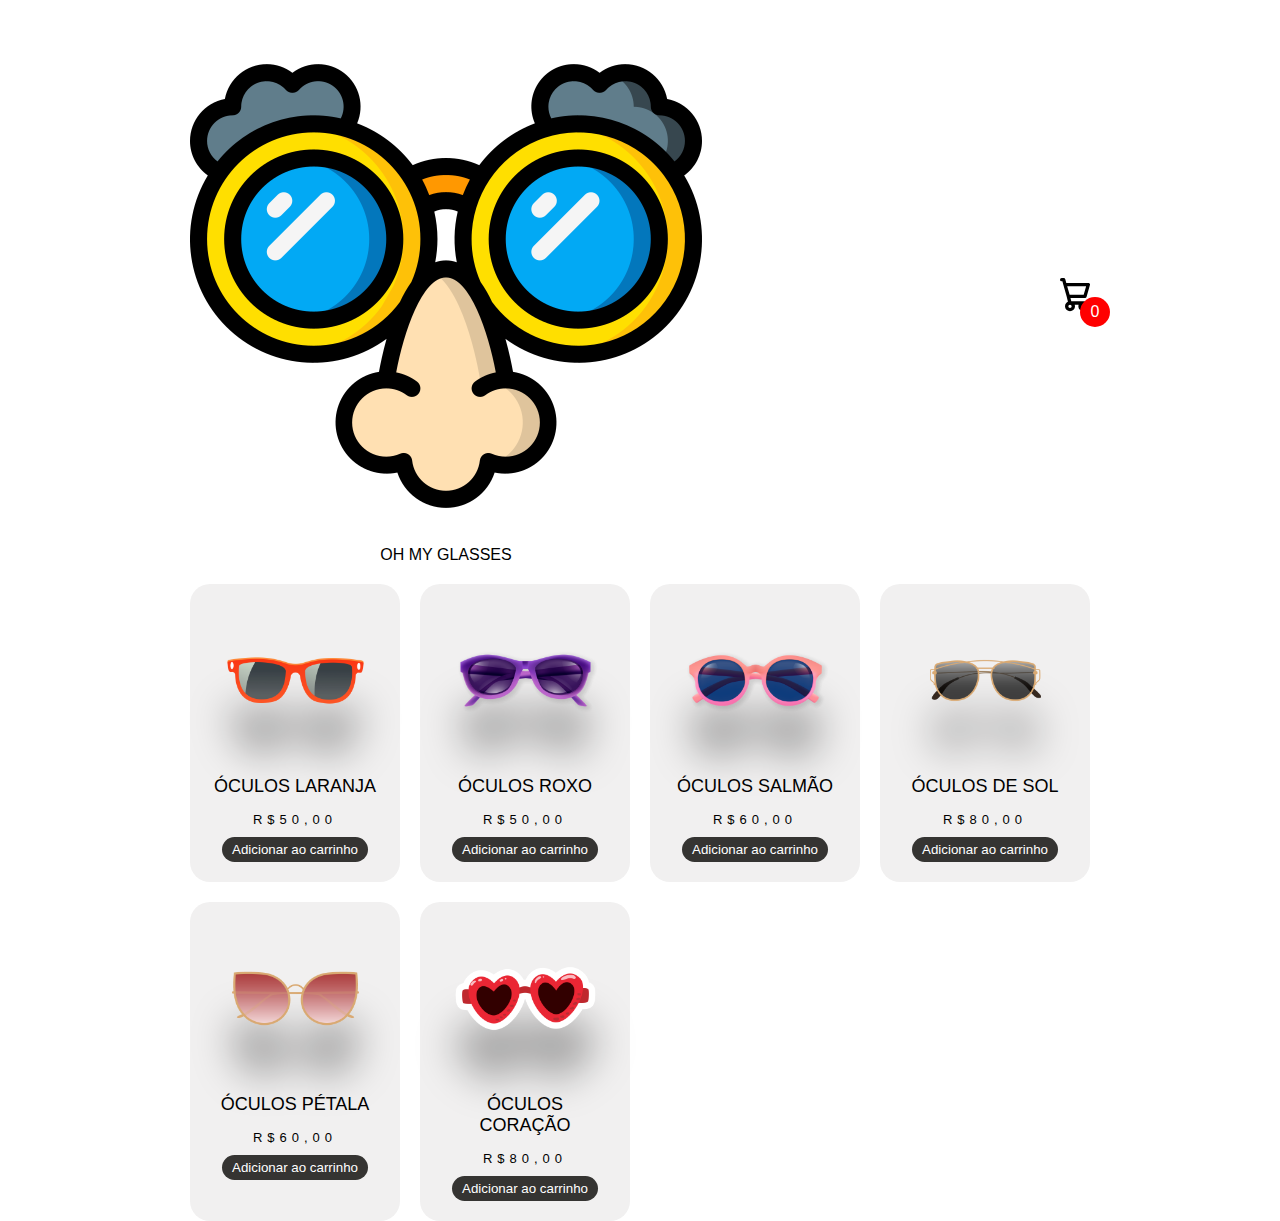
<file: Lista2/index.html>
<!DOCTYPE html>
<html lang="en">
<head>
    <meta charset="UTF-8">
    <meta name="viewport" content="width=device-width, initial-scale=1.0">
    <title>Document</title>
    <link rel="stylesheet" href="style.css">
</head>
<body class="">
    
    <div class="container">
        <header>
            <div class="branding">
                <img src="image/logo.png" alt="Logo" class="logo">
                <div class="title">OH MY GLASSES</div>
            </div>
            <div class="icon-cart">
                <svg aria-hidden="true" xmlns="http://www.w3.org/2000/svg" fill="none" viewBox="0 0 18 20">
                    <path stroke="currentColor" stroke-linecap="round" stroke-linejoin="round" stroke-width="2" d="M6 15a2 2 0 1 0 0 4 2 2 0 0 0 0-4Zm0 0h8m-8 0-1-4m9 4a2 2 0 1 0 0 4 2 2 0 0 0 0-4Zm-9-4h10l2-7H3m2 7L3 4m0 0-.792-3H1"/>
                </svg>
                <span>0</span>
            </div>
        </header>
        <div class="listProduct">

        </div>
    </div>
    <div class="cartTab">
        <h1>Meu carrinho</h1>
        <div class="listCart">
            
        </div>
        <div class="btn">
            <button class="close">FECHAR</button>
            <button class="totalPriceText">TOTAL: R$0,00</button>
        </div>
    </div>

    <script src="app.js"></script>
</body>
</html>
</file>
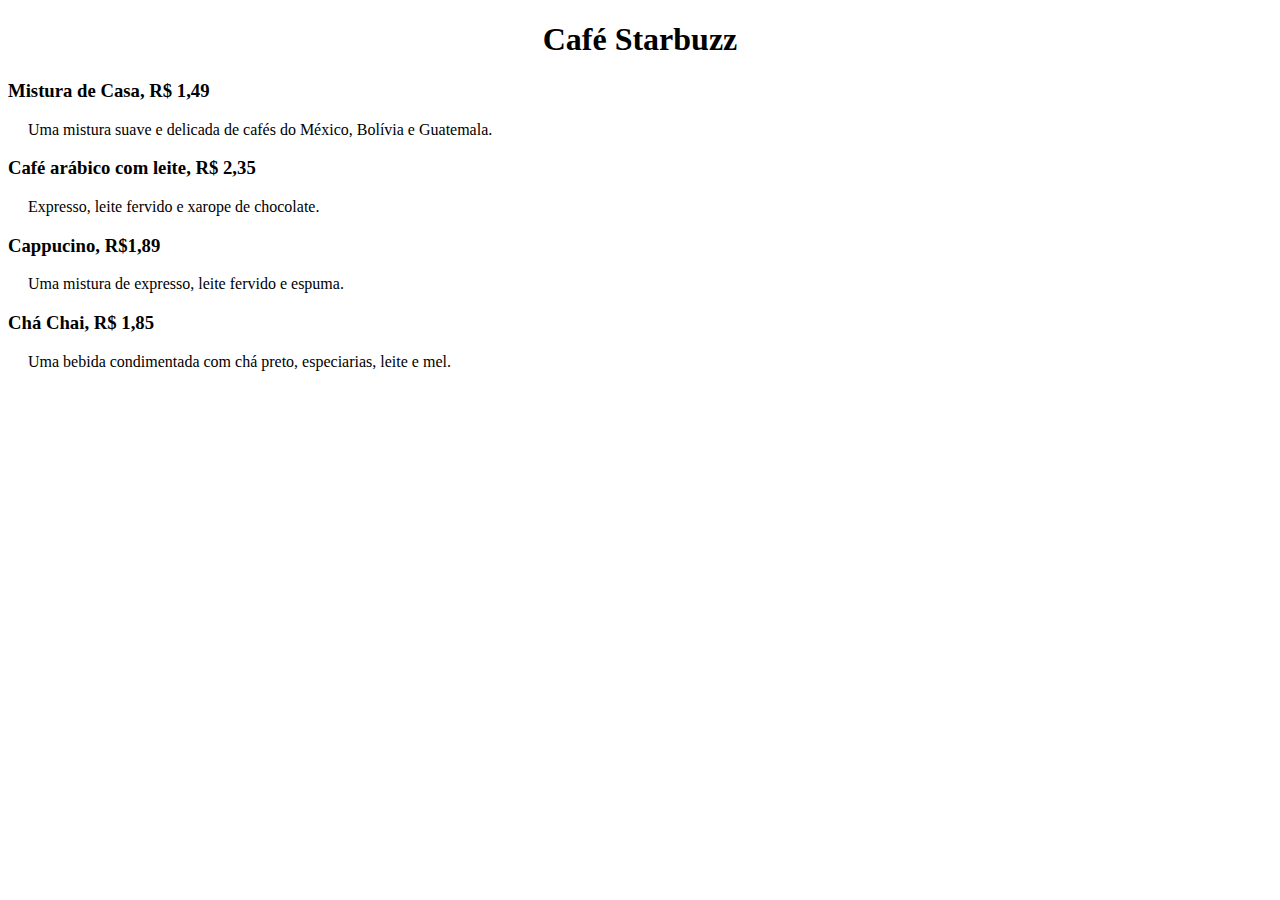
<file: Lista1/ex01/index.html>
<!DOCTYPE html>
<html lang="en">
<head>
    <meta charset="UTF-8">
    <meta name="viewport" content="width=device-width, initial-scale=1.0">
    <title>Ex01</title>
    <link rel="stylesheet" href="index.css">
</head>
<body>
    <h1> Café Starbuzz</h1>
    <h3>Mistura de Casa, R$ 1,49</h3>
    <p>Uma mistura suave e delicada de cafés do México, Bolívia e Guatemala.</p>
    <h3>Café arábico com leite, R$ 2,35</h3>
    <p>Expresso, leite fervido e xarope de chocolate.</p>
    <h3>Cappucino, R$1,89</h3>
    <p>Uma mistura de expresso, leite fervido e espuma.</p>
    <h3>Chá Chai, R$ 1,85</h3>
    <p>Uma bebida condimentada com chá preto, especiarias, leite e mel.</p>
</body>
</html>
</file>
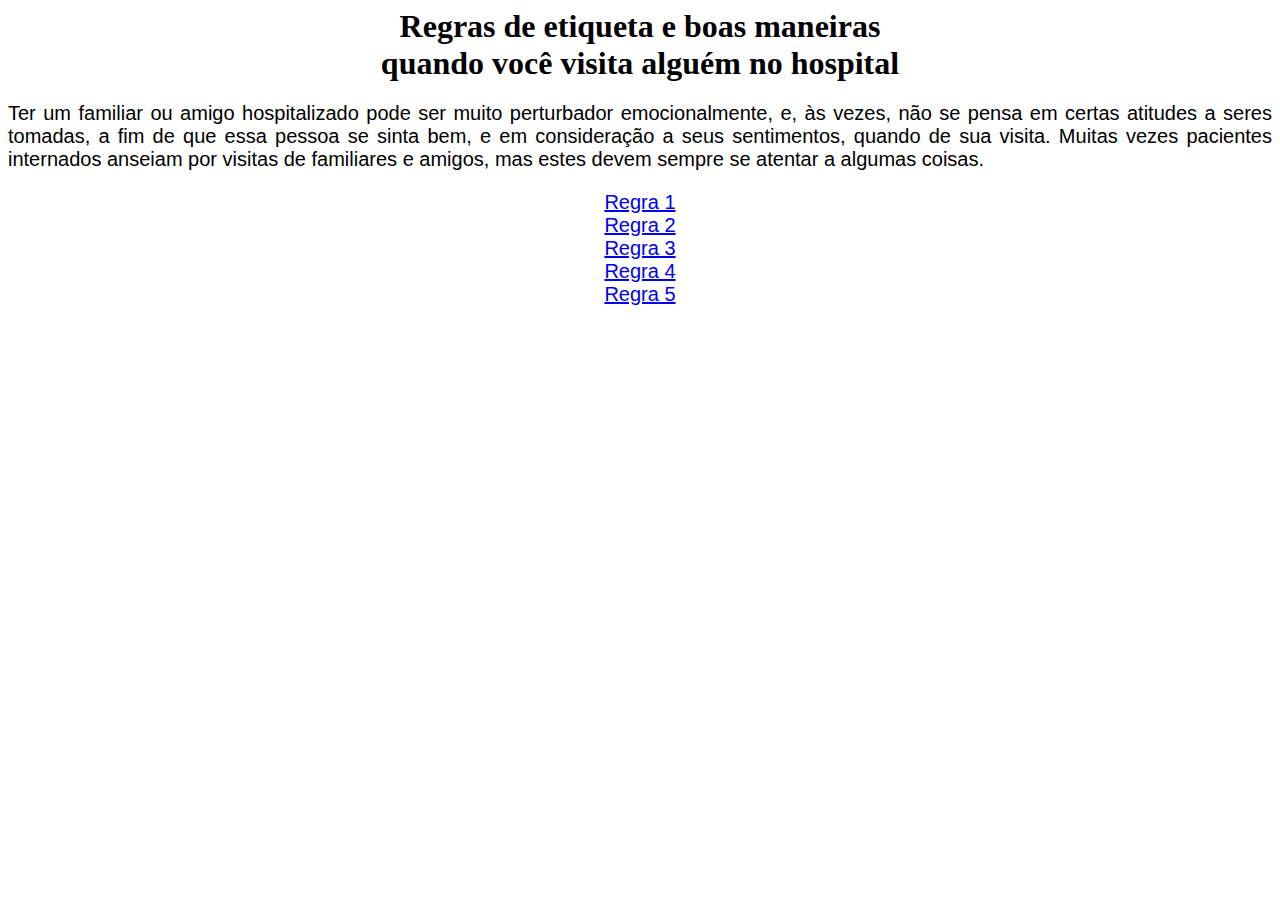
<file: Lista1/ex03/index.html>
<!DOCTYPE html>
<html lang="en">
<head>
    <meta charset="UTF-8">
    <meta name="viewport" content="width=device-width, initial-scale=1.0">
    <link rel="stylesheet" href="index.css">
    <title>Ex03</title>
</head>
<body>
   
    <div class="conteudo">
      
        <h1>Regras de etiqueta e boas maneiras<br>quando você visita alguém no hospital</h1>
       
        <p>Ter um familiar ou amigo hospitalizado pode ser muito perturbador emocionalmente, e, às vezes,
            não se pensa em certas atitudes a seres tomadas, a fim de que essa pessoa se sinta bem, e em
            consideração a seus sentimentos, quando de sua visita. Muitas vezes pacientes internados
            anseiam por visitas de familiares e amigos, mas estes devem sempre se atentar a algumas coisas.</p>
            
            <a href="regra1.html">Regra 1</a>
            <a href="regra2.html">Regra 2</a>
            <a href="regra3.html">Regra 3</a>
            <a href="regra4.html">Regra 4</a>
            <a href="regra5.html">Regra 5</a>
            
        </div>

</body>
</html>
</file>
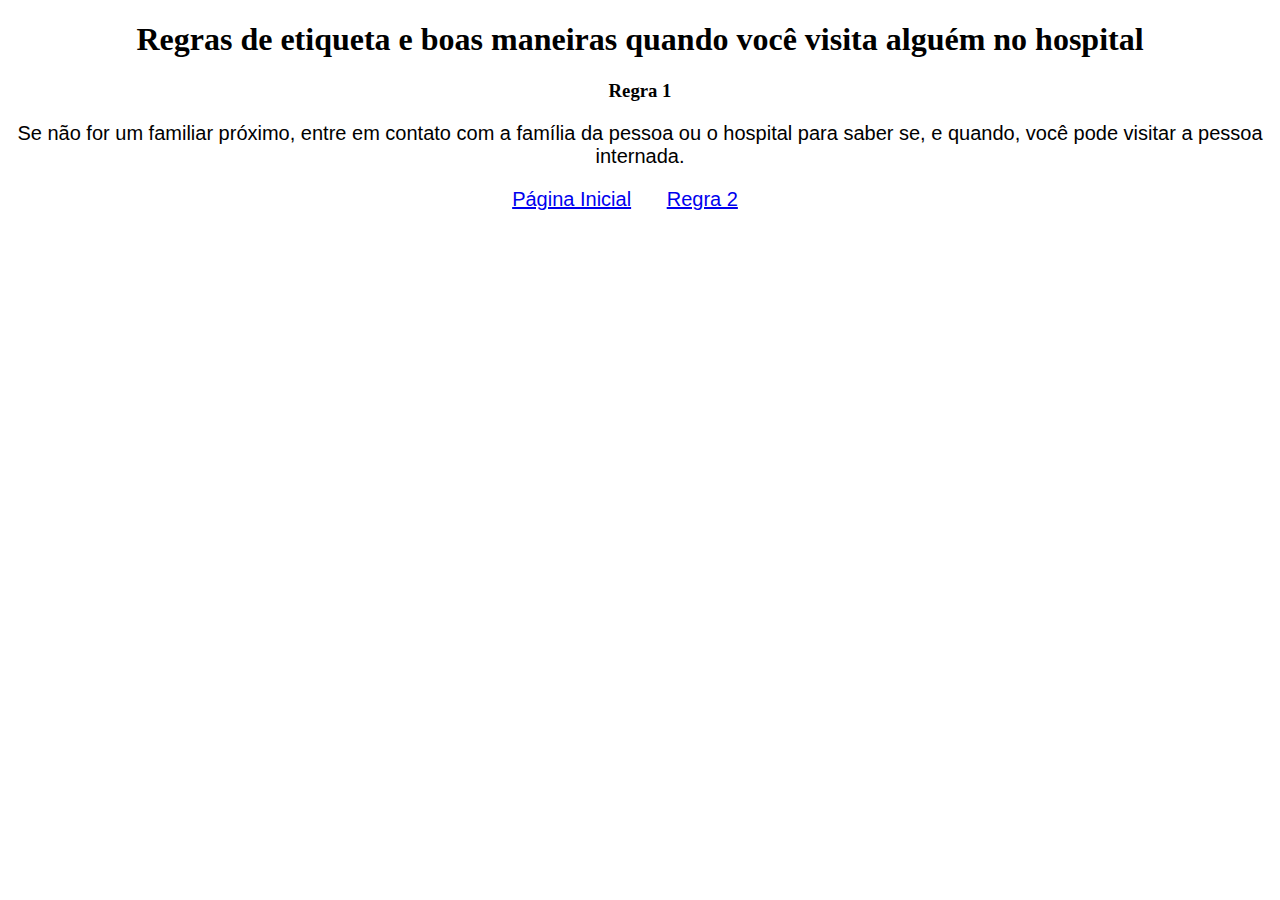
<file: Lista1/ex03/regra1.html>
<!DOCTYPE html>
<html lang="en">
<head>
    <meta charset="UTF-8">
    <meta name="viewport" content="width=device-width, initial-scale=1.0">
    <title>Etiquetas e Boas Maneiras :: Regra 1</title>
    <link rel="stylesheet" href="style-regras.css">
</head>
<body>

    <div class="container">
        <h1>Regras de etiqueta e boas maneiras quando você visita alguém no hospital</h1>
        <h3>Regra 1</h3>
        <p>Se não for um familiar próximo, entre em contato com a família da pessoa ou o hospital para saber se, e quando, você pode visitar a pessoa internada.</p>
        
        <div class="links-container">
            <a href="index.html">Página Inicial</a>
            <a href="regra2.html">Regra 2</a>
        </div>
    </div>
    
</body>
</html>
</file>
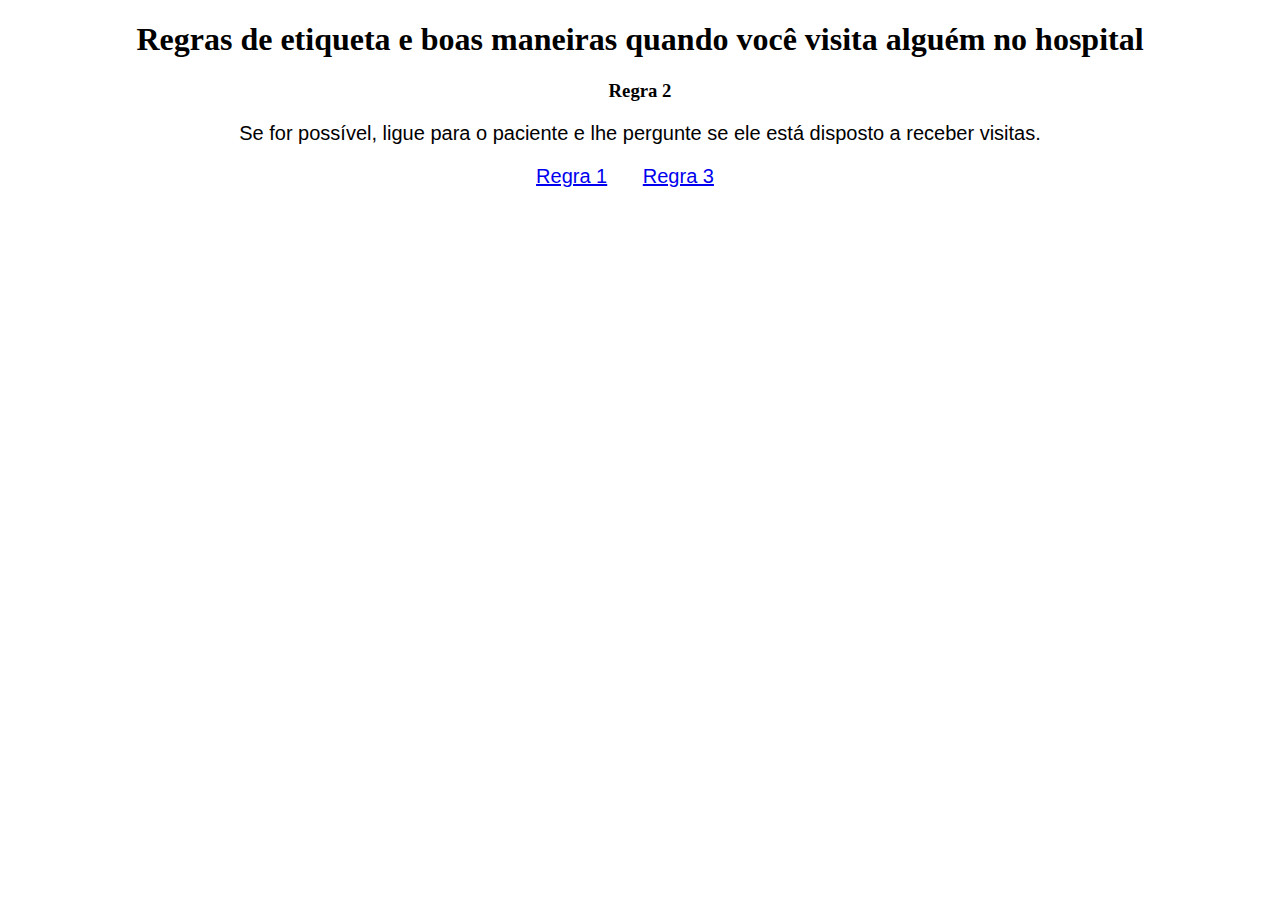
<file: Lista1/ex03/regra2.html>
<!DOCTYPE html>
<html lang="en">
<head>
    <meta charset="UTF-8">
    <meta name="viewport" content="width=device-width, initial-scale=1.0">
    <title>Etiquetas e Boas Maneiras :: Regra 2</title>
    <link rel="stylesheet" href="style-regras.css">
</head>
<body>
    <div class="container">
        <h1>Regras de etiqueta e boas maneiras quando você visita alguém no hospital</h1>
        <h3>Regra 2</h3>
        <p>Se for possível, ligue para o paciente e lhe pergunte se ele está disposto a receber visitas.</p>
        
        <div class="links-container">
            <a href="regra1.html">Regra 1</a>
            <a href="regra3.html">Regra 3</a>
        </div>
    </div>
</body>
</html>
</file>
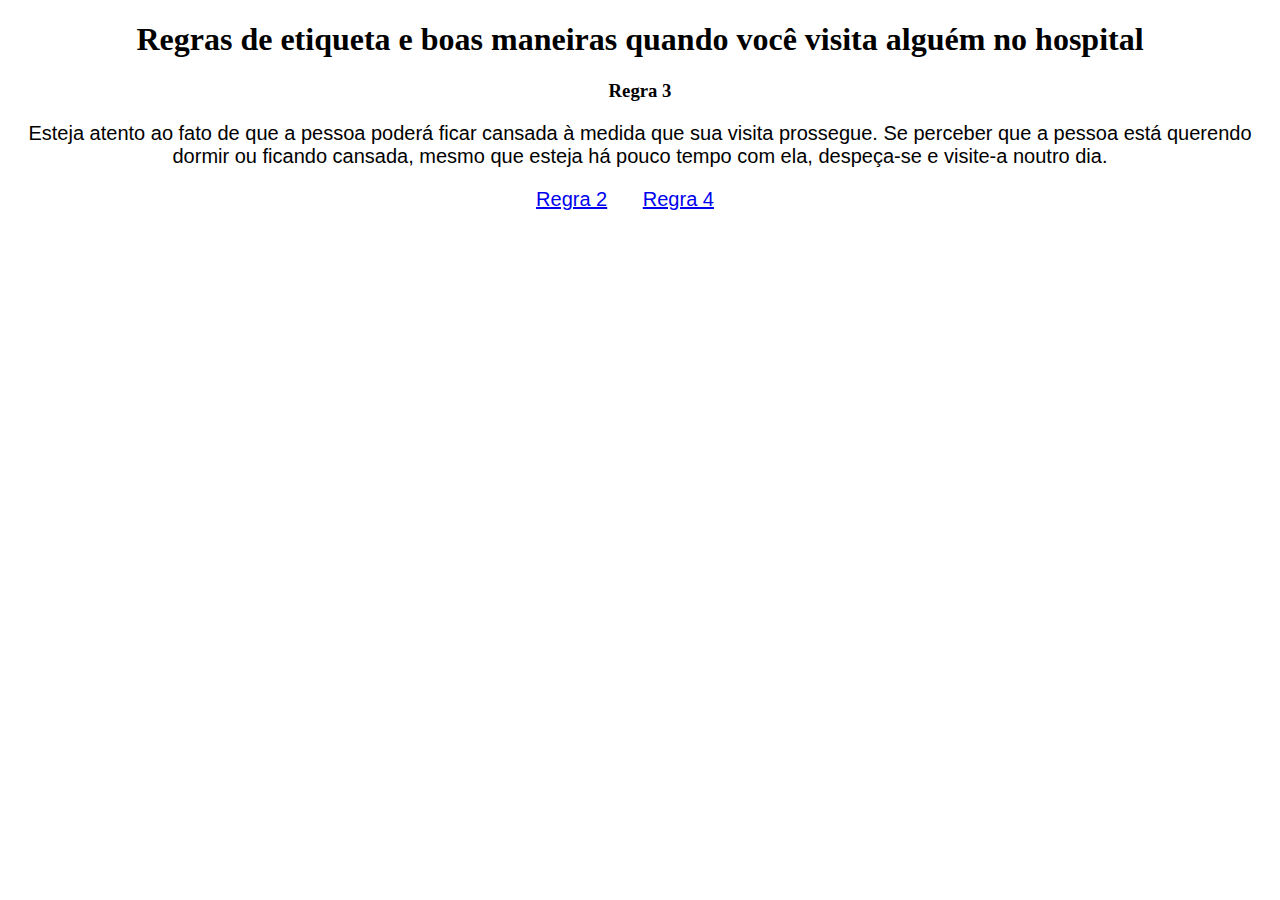
<file: Lista1/ex03/regra3.html>
<!DOCTYPE html>
<html lang="en">
<head>
    <meta charset="UTF-8">
    <meta name="viewport" content="width=device-width, initial-scale=1.0">
    <title>Etiquetas e Boas Maneiras :: Regra 3</title>
    <link rel="stylesheet" href="style-regras.css">
</head>
<body>
    <div class="container">
        <h1>Regras de etiqueta e boas maneiras quando você visita alguém no hospital</h1>
        <h3>Regra 3</h3>
        <p>Esteja atento ao fato de que a pessoa poderá ficar cansada à medida que sua visita prossegue. Se perceber que a pessoa está querendo dormir ou ficando cansada, mesmo que esteja há pouco tempo com ela, despeça-se e visite-a noutro dia.</p>
        
        <div class="links-container">
            <a href="regra2.html">Regra 2</a>
            <a href="regra4.html">Regra 4</a>
        </div>
</body>
</html>
</file>
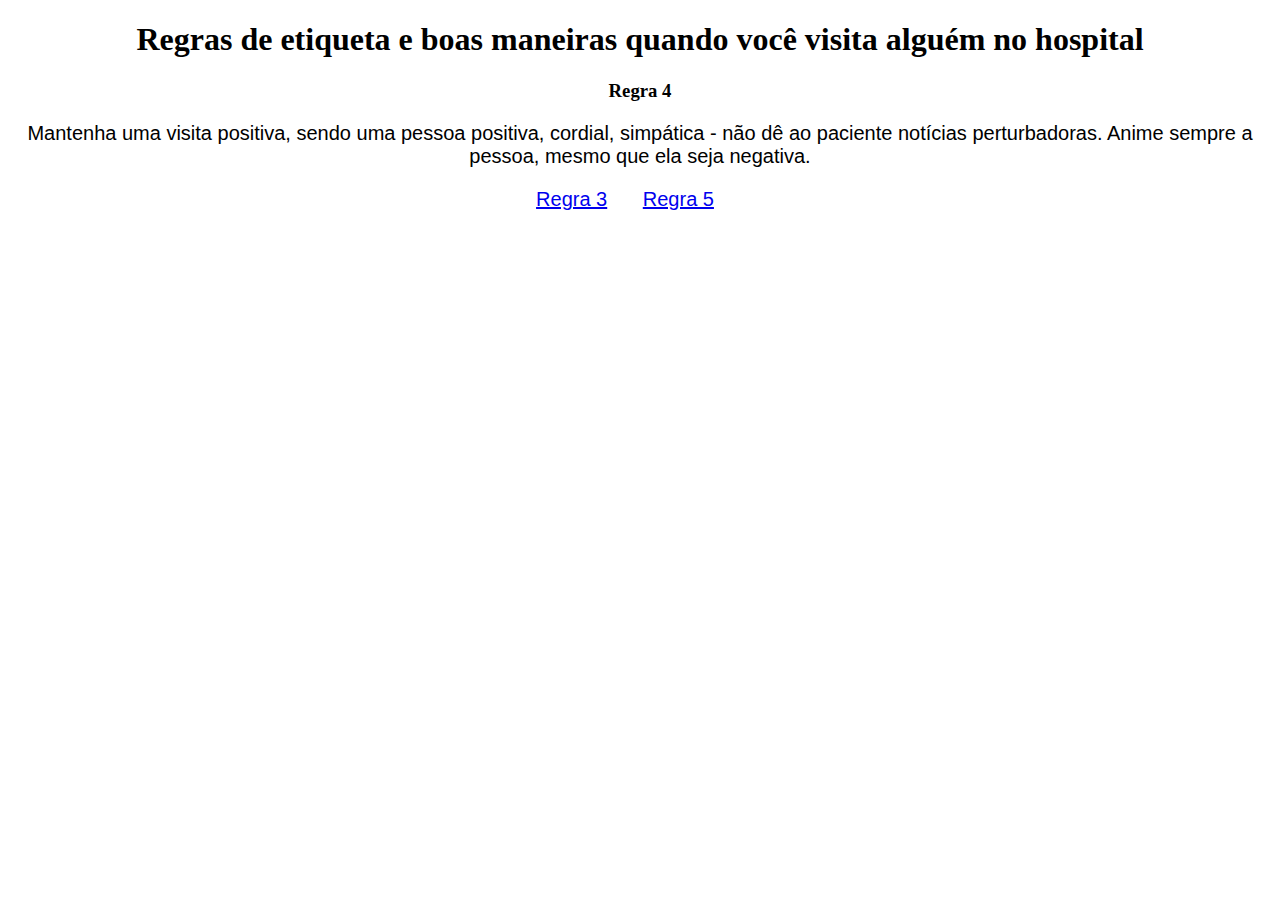
<file: Lista1/ex03/regra4.html>
<!DOCTYPE html>
<html lang="en">
<head>
    <meta charset="UTF-8">
    <meta name="viewport" content="width=device-width, initial-scale=1.0">
    <title>Etiquetas e Boas Maneiras :: Regra 4</title>
    <link rel="stylesheet" href="style-regras.css">
</head>
<body>
    <div class="container">
        <h1>Regras de etiqueta e boas maneiras quando você visita alguém no hospital</h1>
        <h3>Regra 4</h3>
        <p>Mantenha uma visita positiva, sendo uma pessoa positiva, cordial, simpática - não dê ao paciente notícias perturbadoras. Anime sempre a pessoa, mesmo que ela seja negativa.</p>
        
        <div class="links-container">
            <a href="regra3.html">Regra 3</a>
            <a href="regra5.html">Regra 5</a>
        </div>
</body>
</html>
</file>
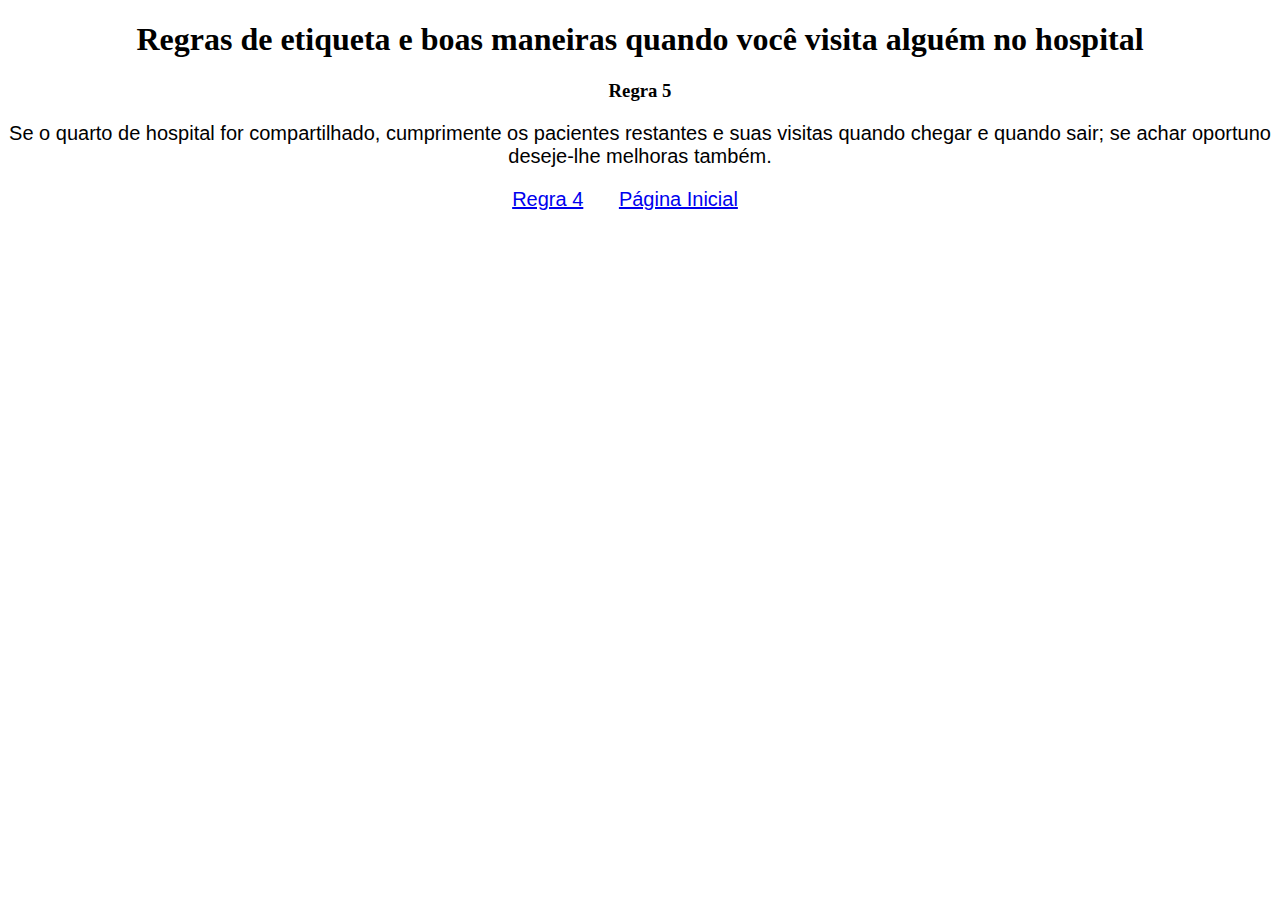
<file: Lista1/ex03/regra5.html>
<!DOCTYPE html>
<html lang="en">
<head>
    <meta charset="UTF-8">
    <meta name="viewport" content="width=device-width, initial-scale=1.0">
    <title>Etiquetas e Boas Maneiras :: Regra 5</title>
    <link rel="stylesheet" href="style-regras.css">
</head>
<body>
    <div class="container">
        <h1>Regras de etiqueta e boas maneiras quando você visita alguém no hospital</h1>
        <h3>Regra 5</h3>
        <p>Se o quarto de hospital for compartilhado, cumprimente os pacientes restantes e suas visitas quando chegar e quando sair; se achar oportuno deseje-lhe melhoras também.</p>
        
        <div class="links-container">
            <a href="regra4.html">Regra 4</a>
            <a href="index.html">Página Inicial</a>
        </div>
</body>
</html>
</file>
<file: Lista2/style.css>
body{
    font-family: Verdana, Geneva, Tahoma, sans-serif;
    margin: 0;
}

.container{
    width: 900px;
    max-width: 90vw;
    margin: auto;
    text-align: center;
    padding-top: 10px;
}

svg{
    width: 30px;
}

header{
    display: flex;
    align-items: center;
    justify-content: space-between;
    padding: 20px 0;
}

header .icon-cart{
    position: relative;
}

header .icon-cart span{
    display: flex;
    width: 30px;
    height: 30px;
    background-color: red;
    justify-content: center;
    align-items: center;
    color: #fff;
    border-radius: 50%;
    position: absolute;
    top: 50%;
    right: -20px;
}

.listProduct .item img{
    width: 90%;
    filter: drop-shadow(0 50px 20px #0005)
}

.listProduct{
    display: grid;
    grid-template-columns: repeat(4, 1fr);
    gap: 20px;
}

.listProduct .item{
    background-color: #f1f0f0;
    padding: 20px;
    border-radius: 20px;
}

.listProduct .item h2{
    font-weight: 500;
    font-size: large;
}

.listProduct .item .price{
    letter-spacing: 5px;
    font-size: small;
}

.listProduct .item button{
    background-color: #353432;
    color: #fff;
    padding: 5px 10px;
    border-radius: 20px;
    margin-top: 10px;
    border: none;
    cursor: pointer;
}

.cartTab{
    width: 400px;
    background-color: #353432;
    color: #fff;
    position: fixed;
    inset: 0 -400px 0 auto;
    display: grid;
    grid-template-rows: 70px 1fr 70px;
    transition: .5s;+
}

body.showCart .cartTab{
    inset: 0 0 0 auto;
}

body.showCart .container{
    transform: translateX(-250px);
}

.cartTab h1{
    padding: 20px;
    margin: 0;
    font-weight: 300;
}

.cartTab .btn{
    display: grid;
    grid-template-columns: repeat(2, 1fr);
}

.cartTab .btn button{
    background-color: yellow;
    border: none;
    font-family: Verdana, Geneva, Tahoma, sans-serif;
    font-weight: 500;
    cursor: pointer;
}

.cartTab .btn .close{
    background-color: #eee;
}

.cartTab .listCart .item img{
    width: 100%;
}

.cartTab .listCart .item{
    display: grid;
    grid-template-columns: 70px 150px 50px 1fr;
    gap: 10px;
    text-align: center;
    align-items: center;
}

.listCart .quantity span{
    display: inline-block;
    width: 20px;
    height: 20px;
    background-color: #eee;
    color: #555;
    border-radius: 50%;
    cursor: pointer;
    
}

.listCart .quantity span:nth-child(2){
    background-color: transparent;
    color: #eee;
    width: 10px;
    height: 10px;
}

.listCart .item:nth-child(even){
    background-color: #eee1;
}

.listCart{
    overflow: auto;
}

.listCart::-webkit-scrollbar{
    width: 0;
}
</file>
<file: Lista1/ex01/index.css>
h1 {
    text-align: center;
}

p {
    margin-left: 20px;
}
</file>
<file: Lista1/ex03/index.css>
.conteudo h1 {
    margin: 0;
    text-align: center;
}

.conteudo p {
    text-align: justify;
    font-family: Arial, sans-serif;
    font-size: 20px;
}

.conteudo a {
    display: block;
    text-align: center;
    font-family: Arial, sans-serif;
    font-size: 20px;
}
</file>
<file: Lista1/ex03/style-regras.css>
.container > h1, .container > h3{
    text-align: center;
}

.container > p {
    text-align: center;
    font-family: Arial, sans-serif;
    font-size: 20px;
}

.links-container {
    text-align: center;
    font-family: Arial, sans-serif;
    font-size: 20px;
}

.links-container > a {
    margin-right: 30px;
}
</file>
